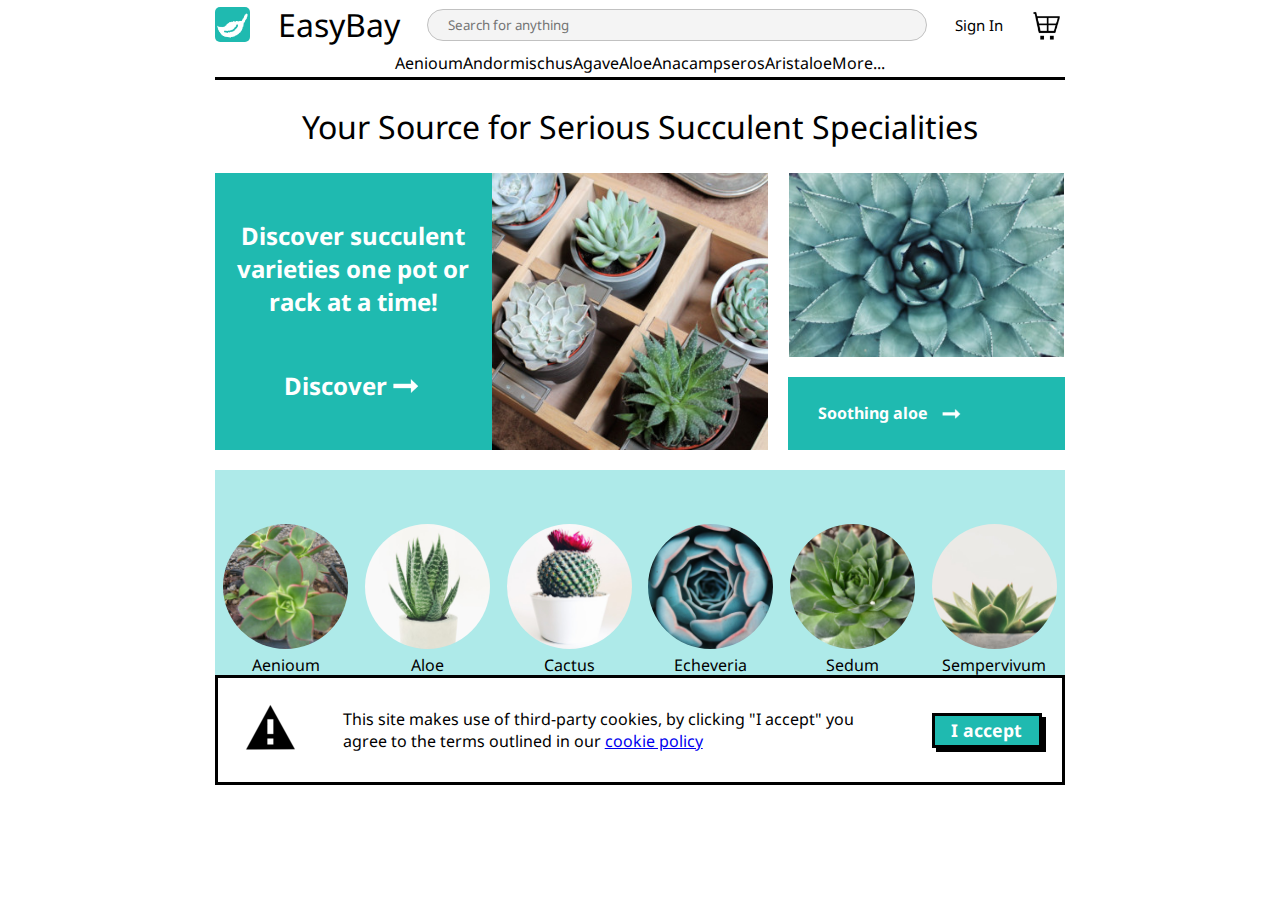
<file: index.html>
<!DOCTYPE html>
<html lang="en">
<head>
    <meta charset="UTF-8">
    <meta http-equiv="X-UA-Compatible" content="IE=edge">
    <meta name="viewport" content="width=device-width, initial-scale=1.0">
    <meta name="description" content="Your Source for Serious Succulent Specialities">
    <link rel="icon" href="img/favicon.ico" type="image/x-icon">
    <title>Belt Exam</title>
    <link rel="preconnect" href="https://fonts.googleapis.com">
    <link rel="preconnect" href="https://fonts.gstatic.com" crossorigin>
    <link href="https://fonts.googleapis.com/css2?family=Noto+Sans:ital,wght@0,100;0,200;0,300;0,400;0,500;0,600;1,100;1,200;1,300;1,400;1,500;1,600&display=swap" rel="stylesheet">
    <link rel="stylesheet" href="/styles/styles.css">
</head>
<body>
    <div class="container">
        <!-- header -->
        <header>
            <div class="title">
                <img src="img/leaf.png" alt="leaf-image">
                <h1>EasyBay</h1>
                <input type="search" placeholder="Search for anything">
                <button>Sign In</button>
                <img onclick="emptyCard()" src="img/cart-dark.png" alt="cart-png">
            </div>
            <nav>
                <ul class="nav">
                    <li><a href="#">Aenioum</a></li>
                    <li><a href="#">Andormischus</a></li>
                    <li><a href="#">Agave</a></li>
                    <li><a href="#">Aloe</a></li>
                    <li><a href="#">Anacampseros</a></li>
                    <li><a href="#">Aristaloe</a></li>
                    <li><a href="#">More...</a></li>
                </ul>
            </nav>
        </header>
        <!-- body -->
        <main>
            <h1 class="lala">Your Source for Serious Succulent Specialities</h1>
            <div class="main-content">
                <!-- body area -->
                <div class="body-area">                 
                    <div class="right-side">
                        <h2>Discover succulent varieties one pot or rack at a time!</h2>
                        <div class="discover-arrow">
                            <h2>Discover</h2>
                            <img src="img/arrow-light.png" alt="">
                        </div>
                    </div>
                    <div class="left-side">
                        <img onmouseover="changeImage()" onmouseout="resetImage()" src="img/succulents-1.jpg" alt="succulents-1-image" class="hover-image">
                    </div>
                </div>
                <!-- side nav -->
                <div class="side-nav">
                    <div class="soothing-image">
                        <img src="img/aloe-m.jpg" alt="aloe-m-image">
                    </div>
                    <div class="soothing-arrow">
                        <h4>Soothing aloe</h4>
                        <img class="lila" src="img/arrow-light.png" alt="">
                    </div>
                </div>
            </div>
        </main>
        <!-- footer -->
        <footer>
            <div class="first-item">
                <img src="img/aeonium-s.jpg" alt="aeonium-image">
                <p>Aenioum</p>
            </div>
            <div class="first-item">
                <img src="img/aloe-s.jpg" alt="aloe-image">
                <p>Aloe</p>
            </div>
            <div class="first-item">
                <img src="img/cactus-s.jpg" alt="cactus-image">
                <p>Cactus</p>
            </div>
            <div class="first-item">
                <img src="img/echeveria-s.jpg" alt="echeveria-image">
                <p>Echeveria</p>
            </div>
            <div class="first-item">
                <img src="img/sedum-s.jpg" alt="sedum-image">
                <p>Sedum</p>
            </div>
            <div class="first-item">
                <img src="img/sempervivum-s.jpg" alt="sempervivum-image">
                <p>Sempervivum</p>
            </div>
        </footer>
        <!-- alert -->
        <div class="alert">
            <img src="img/alert-dark.png" alt="alert-picture">
            <p>This site makes use of third-party cookies, by clicking "I accept" you agree to the terms outlined in our <a href="#">cookie policy</a></p>
            <button onclick="removeAlert()">I accept</button>
        </div>
    </div>
    <script src="script.js"></script>
</body>
</html>
</file>
<file: styles/styles.css>
* {
    margin: auto;
    padding: 0;
    box-sizing: border-box;
    font-family: 'Noto Sans', sans-serif;
}
 /* elements */
header {
    width: 100%;
    height: 80px;
    border-bottom: 3px solid black;
    display: flex;
    flex-direction: column;
    justify-content: center;
}
main {
    height: 390px;
}
footer {
    height: 260px;
}
ul {
    display: flex;
    justify-content: space-between;
    align-items: center;
    width: 100%;
    flex-wrap: wrap;
}
button {
    font-size: 15px;
    border: none;
    background-color: white;
}
li {
    list-style-type: none;
}
footer {
    background-color: #AEEAE9;
    display: flex;
}
h1 {
    font-weight: 400;
}
div.container {
    margin: auto;
    width: 850px;
}
/* header */
li a {
    text-decoration: none;
    color: black;
}
input[type=search] {
    width: 500px;
    height: 30px;
    border-radius: 50px;
    border: 1px solid #C1C1C1;
    padding: 15px 0 15px 20px;
    background-color: rgb(244, 244, 244);
}
ul li:first-child , .title img:first-child {
    margin-left: 0;
}
ul li:last-child , .title img:last-child {
    margin-right: 0;
}
main h1 {
    padding: 25px 0;
    text-align: center;
}
.title img:first-child {
    background-color: #1fbab0;
    height: 35px;
    border-radius: 5px;
}
.title img:nth-of-type(2) {
    height: 35px;
}
.title {
    display: flex;
    justify-content: space-between;
    align-items: center;
    width: 100%;
}
/* main content */
.main-content{
    display: flex;
    gap: 20px;
    color: white;
}
/* body area */
.body-area {
    display: flex;
    flex: 2;
    background-color: #1fbab0;
    text-align: center;
}
.right-side {
    display: flex;
    flex-direction: column;
    align-items: center;
    gap: 50px;
    flex: 1;
}
.discover-arrow {
    display: flex;
}
.body-area .left-side {
    width: auto;
    display: flex;
    flex: 1;
    justify-content: center;
}
.body-area .left-side img{
    display: flex;
    width: 275px;
    flex: 1;
}
.discover-arrow img {
    width: 35px;
}
/* side nav */
.side-nav {
    display: flex;
    flex-direction: column;
    flex: 1;
    gap: 20px;
    margin: 0 auto;
}
.side-nav h4 {
    margin-right: 10px;
    margin-left: 30px;
}
.side-nav .soothing-arrow {
    background-color: #1fbab0;
    height: 2px;
    flex: 1;
    margin: 0;
    display: flex;
    justify-content: flex-start;
}
.side-nav .soothing-image {
    width: auto;
    display: flex;
    flex: 2;
    justify-content: center;
}
.side-nav .soothing-image img {
    width: 275px;
}
.soothing-arrow img{
    width: 25px;
    display: flex;
    justify-content: flex-start;
    margin-left: 0;
}
/* footer */
footer img {
    border-radius: 50%;
    width: 125px;
}
footer p {
    text-align: center;
}
/* alert */
.alert {
    height: 110px;
    display: flex;
    justify-content: space-between;
    position: relative;
    bottom: 55px;
    border: 3px solid black;
    background-color: white;
}
.alert button {
    width: 110px;
    height: 35px;
    border: 3px solid black;
    background-color: #1fbab0;
    color: white;
    box-shadow: 4px 4px black;
    font-weight: bold;
    font-size: 1.1em;
}
.alert p {
    width: 65%;
}
</file>
